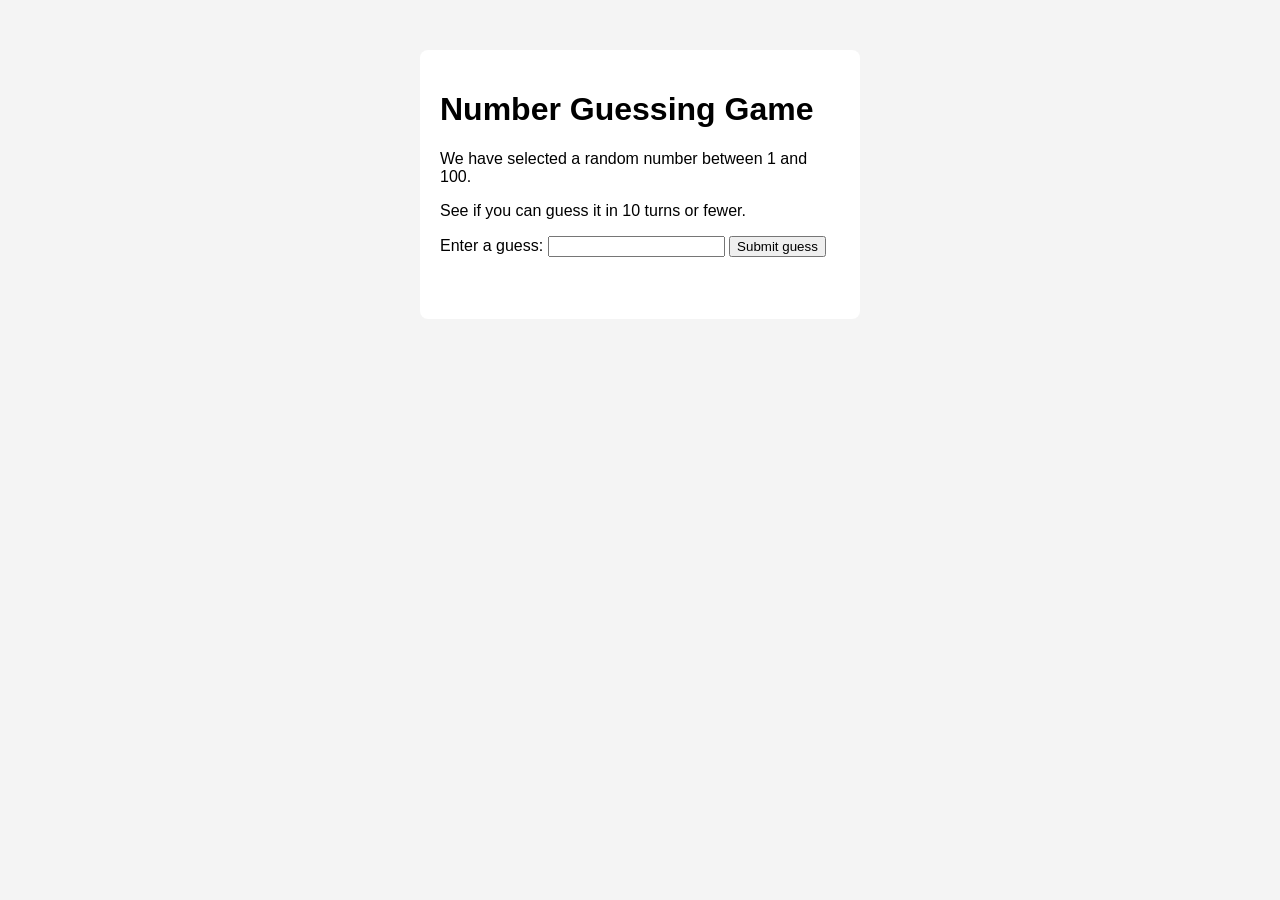
<file: Exp1_GuessGame/index.html>
<!DOCTYPE html>
<html lang="en">
<head>
    <meta charset="UTF-8">
    <meta name="viewport" content="width=device-width, initial-scale=1.0">
    <title>Exp 1: Number Guessing Game</title>
    <link rel="stylesheet" href="style.css">
</head>
<body>
    <div class="container">
        <h1>Number Guessing Game</h1>
        <p>We have selected a random number between 1 and 100.</p>
        <p>See if you can guess it in 10 turns or fewer.</p>

        <div class="form">
            <label for="guessField">Enter a guess:</label>
            <input type="number" id="guessField" class="guessField">
            <input type="submit" value="Submit guess" class="guessSubmit">
        </div>

        <div class="resultParas">
            <p class="guesses"></p>
            <p class="lastResult"></p>
            <p class="lowOrHi"></p>
        </div>
    </div>

    <script src="script.js"></script>
</body>
</html>
</file>
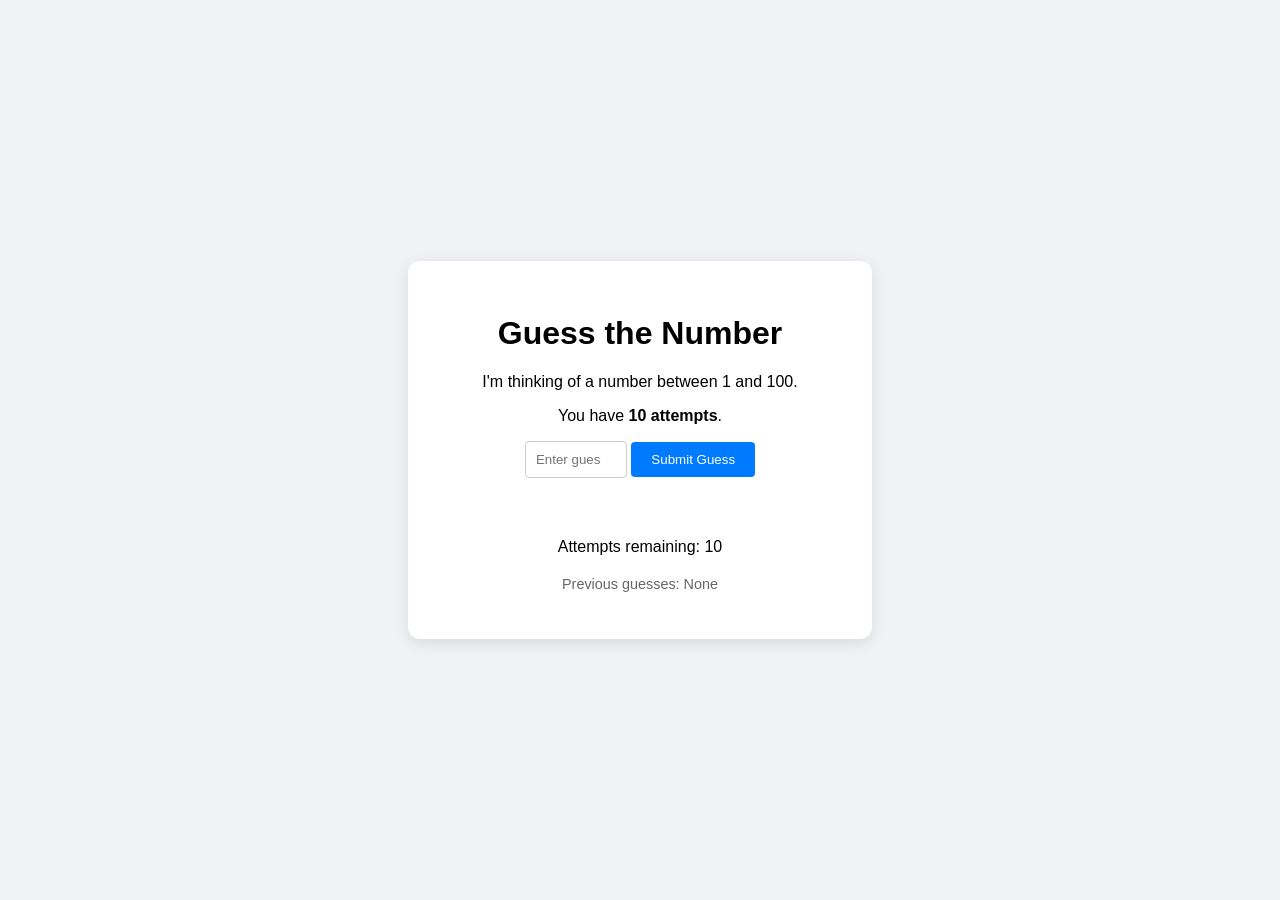
<file: Exp1_GuessGame/lab1-DarshanPatel/Exp1_GuessGame/index.html>
<!DOCTYPE html>
<html lang="en">
<head>
    <meta charset="UTF-8">
    <meta name="viewport" content="width=device-width, initial-scale=1.0">
    <title>Number Guessing Game</title>
    <link rel="stylesheet" href="style.css">
</head>
<body>
    <div class="game-container">
        <h1>Guess the Number</h1>
        <p>I'm thinking of a number between 1 and 100.</p>
        <p>You have <strong>10 attempts</strong>.</p>

        <div class="input-area">
            <input type="number" id="guessInput" min="1" max="100" placeholder="Enter guess">
            <button id="submitBtn">Submit Guess</button>
        </div>

        <p id="feedback"></p>
        <p id="attemptsLeft">Attempts remaining: 10</p>
        
        <div class="history-section">
            <p>Previous guesses: <span id="guessHistory">None</span></p>
        </div>

        <button id="resetBtn" style="display: none;">Play Again</button>
    </div>
    <script src="script.js"></script>
</body>
</html>
</file>
<file: Exp1_GuessGame/style.css>
body {
    font-family: Arial, sans-serif;
    background-color: #f4f4f4;
}
.container {
    width: 400px;
    margin: 50px auto;
    background-color: white;
    padding: 20px;
    border-radius: 8px;
}
.lastResult {
    color: white;
    padding: 5px;
}
</file>
<file: Exp1_GuessGame/lab1-DarshanPatel/Exp1_GuessGame/style.css>
body {
    font-family: 'Segoe UI', Tahoma, Geneva, Verdana, sans-serif;
    display: flex;
    justify-content: center;
    align-items: center;
    height: 100vh;
    margin: 0;
    background-color: #f0f2f5;
}

.game-container {
    background: white;
    padding: 2rem;
    border-radius: 12px;
    box-shadow: 0 4px 15px rgba(0,0,0,0.1);
    text-align: center;
    max-width: 400px;
    width: 100%;
}

input {
    padding: 10px;
    width: 80px;
    border: 1px solid #ccc;
    border-radius: 4px;
}

button {
    padding: 10px 20px;
    background-color: #007bff;
    color: white;
    border: none;
    border-radius: 4px;
    cursor: pointer;
}

button:disabled {
    background-color: #ccc;
    cursor: not-allowed;
}

#feedback {
    font-weight: bold;
    margin-top: 20px;
    height: 24px;
}

.history-section {
    margin-top: 20px;
    font-size: 0.9rem;
    color: #666;
}
</file>
